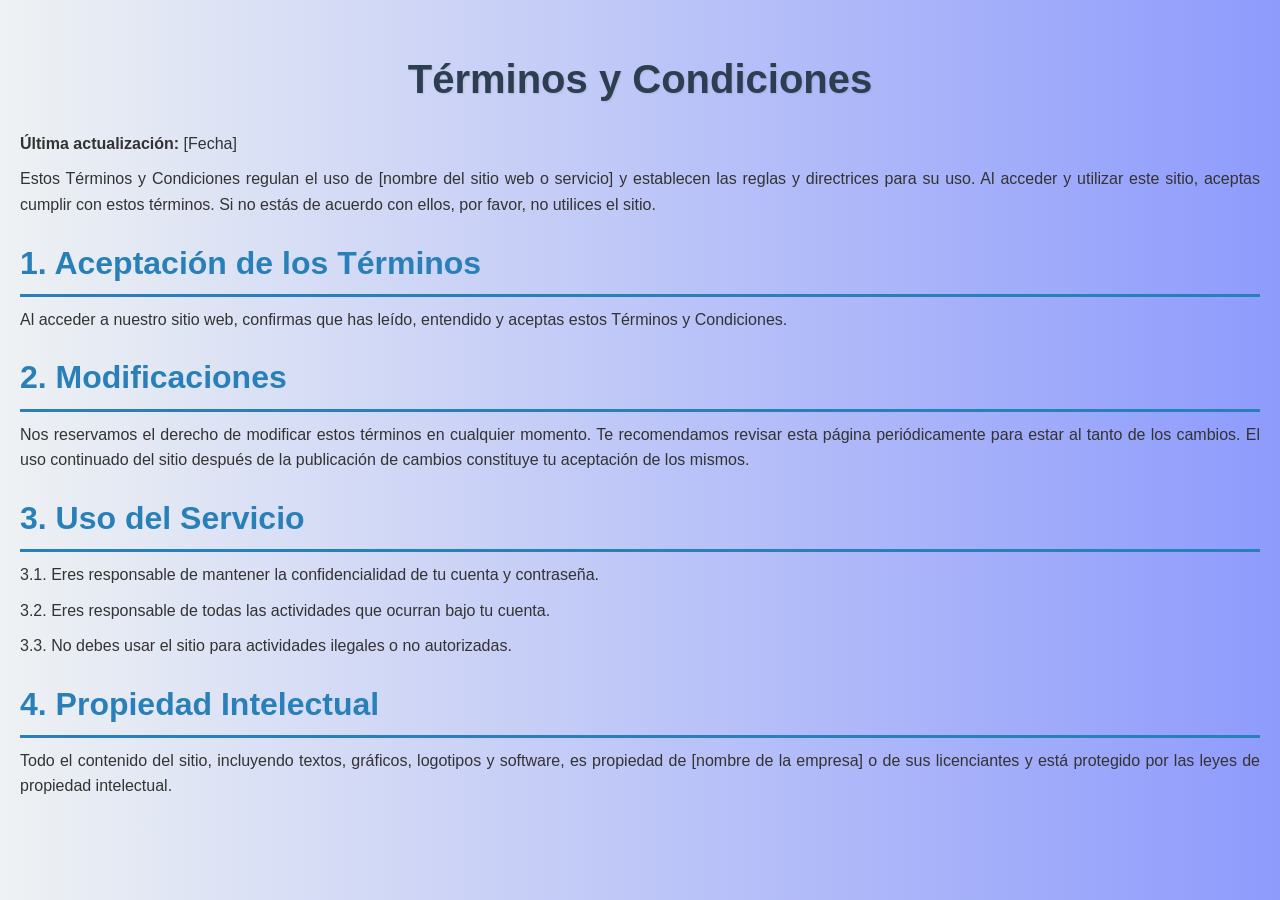
<file: terminos.html>
<!DOCTYPE html>
<html lang="es">
<head>
    <meta charset="UTF-8">
    <meta name="viewport" content="width=device-width, initial-scale=1.0">
    <title>Términos y Condiciones</title>
    <link rel="stylesheet" href="terminosestilo.css">
</head>
<body>

<h1>Términos y Condiciones</h1>
<p><strong>Última actualización:</strong> [Fecha]</p>

<p>Estos Términos y Condiciones regulan el uso de [nombre del sitio web o servicio] y establecen las reglas y directrices para su uso. Al acceder y utilizar este sitio, aceptas cumplir con estos términos. Si no estás de acuerdo con ellos, por favor, no utilices el sitio.</p>

<h2>1. Aceptación de los Términos</h2>
<p>Al acceder a nuestro sitio web, confirmas que has leído, entendido y aceptas estos Términos y Condiciones.</p>

<h2>2. Modificaciones</h2>
<p>Nos reservamos el derecho de modificar estos términos en cualquier momento. Te recomendamos revisar esta página periódicamente para estar al tanto de los cambios. El uso continuado del sitio después de la publicación de cambios constituye tu aceptación de los mismos.</p>

<h2>3. Uso del Servicio</h2>
<p>3.1. Eres responsable de mantener la confidencialidad de tu cuenta y contraseña.</p>
<p>3.2. Eres responsable de todas las actividades que ocurran bajo tu cuenta.</p>
<p>3.3. No debes usar el sitio para actividades ilegales o no autorizadas.</p>

<h2>4. Propiedad Intelectual</h2>
<p>Todo el contenido del sitio, incluyendo textos, gráficos, logotipos y software, es propiedad de [nombre de la empresa] o de sus licenciantes y está protegido por las leyes de propiedad intelectual.</p>

<!-- Agrega más secciones según sea necesario -->

</body>
</html>
</file>
<file: terminosestilo.css>
/* Estilos para la página de Términos y Condiciones */

body {
    font-family: 'Arial', sans-serif;
    line-height: 1.6;
    margin: 0;
    padding: 20px;
    background: linear-gradient(to right, #eef2f3, #8e9bfc);
    color: #333;
}

.container {
    max-width: 800px;
    margin: auto;
    padding: 30px;
    background: white;
    border-radius: 10px;
    box-shadow: 0 4px 20px rgba(0, 0, 0, 0.1);
    transition: transform 0.3s, box-shadow 0.3s;
}

.container:hover {
    transform: scale(1.02);
    box-shadow: 0 8px 40px rgba(0, 0, 0, 0.2);
}

h1 {
    font-size: 2.5em;
    color: #2c3e50;
    margin-bottom: 20px;
    text-align: center;
    text-shadow: 1px 1px 2px rgba(0, 0, 0, 0.1);
}

h2 {
    font-size: 2em;
    color: #2980b9;
    margin-top: 20px;
    margin-bottom: 10px;
    border-bottom: 3px solid #2980b9;
    padding-bottom: 5px;
}

h3 {
    font-size: 1.6em;
    color: #8e44ad;
}

p {
    margin: 10px 0;
    text-align: justify;
    transition: color 0.3s ease;
}

p:hover {
    color: #555;
}

strong {
    font-weight: bold;
}

ul {
    margin-left: 20px;
    list-style-type: disc;
}

li {
    margin-bottom: 10px;
}

/* Enlaces */
a {
    color: #2980b9;
    text-decoration: none;
    transition: color 0.3s ease, transform 0.3s ease;
}

a:hover {
    color: #1a5276;
    text-decoration: underline;
    transform: translateY(-2px);
}

/* Botón */
.button {
    display: inline-block;
    padding: 12px 25px;
    margin-top: 20px;
    background: linear-gradient(to right, #2980b9, #6dd5ed);
    color: white;
    border: none;
    border-radius: 5px;
    cursor: pointer;
    font-size: 1em;
    transition: background 0.3s ease, transform 0.3s ease;
}

.button:hover {
    background: linear-gradient(to right, #1a5276, #55c1e5);
    transform: translateY(-2px);
}

/* Responsividad */
@media (max-width: 600px) {
    h1 {
        font-size: 2em;
    }
    h2 {
        font-size: 1.6em;
    }
    .button {
        width: 100%;
        text-align: center;
    }
}
</file>
